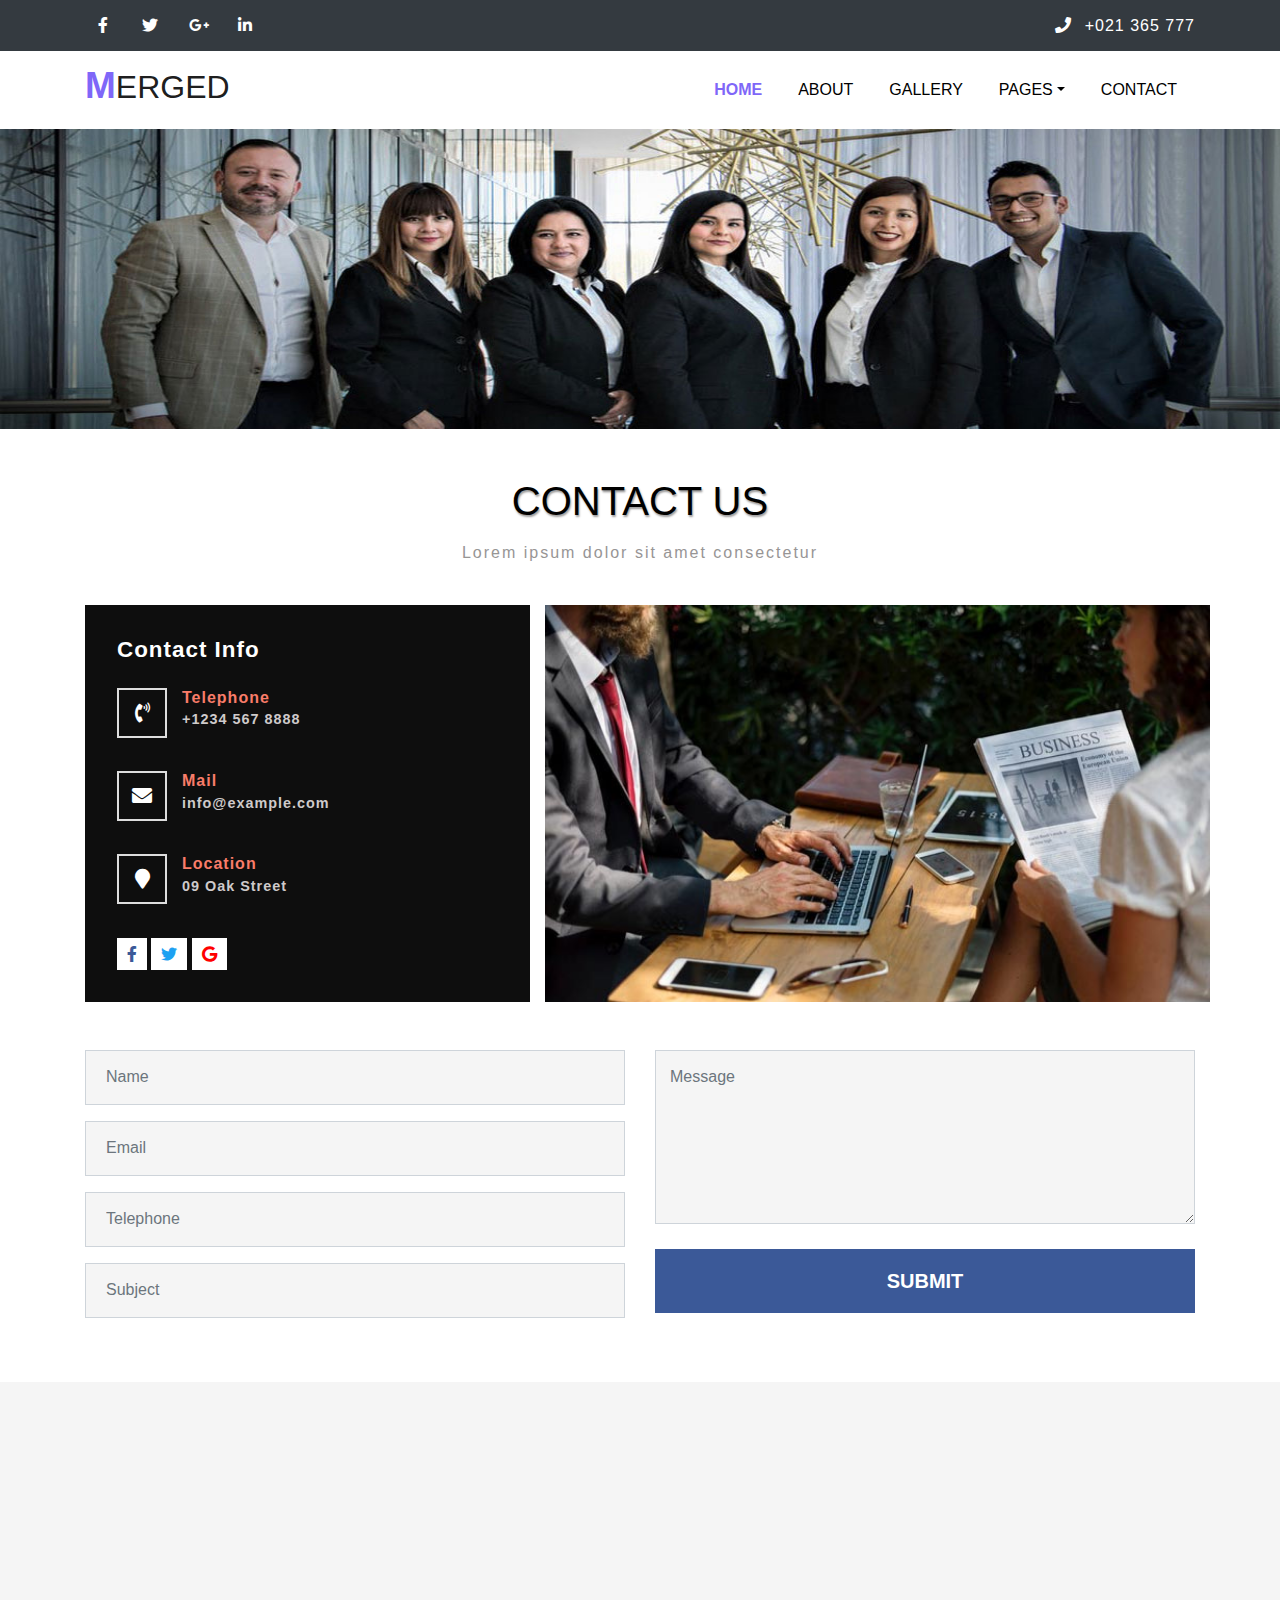
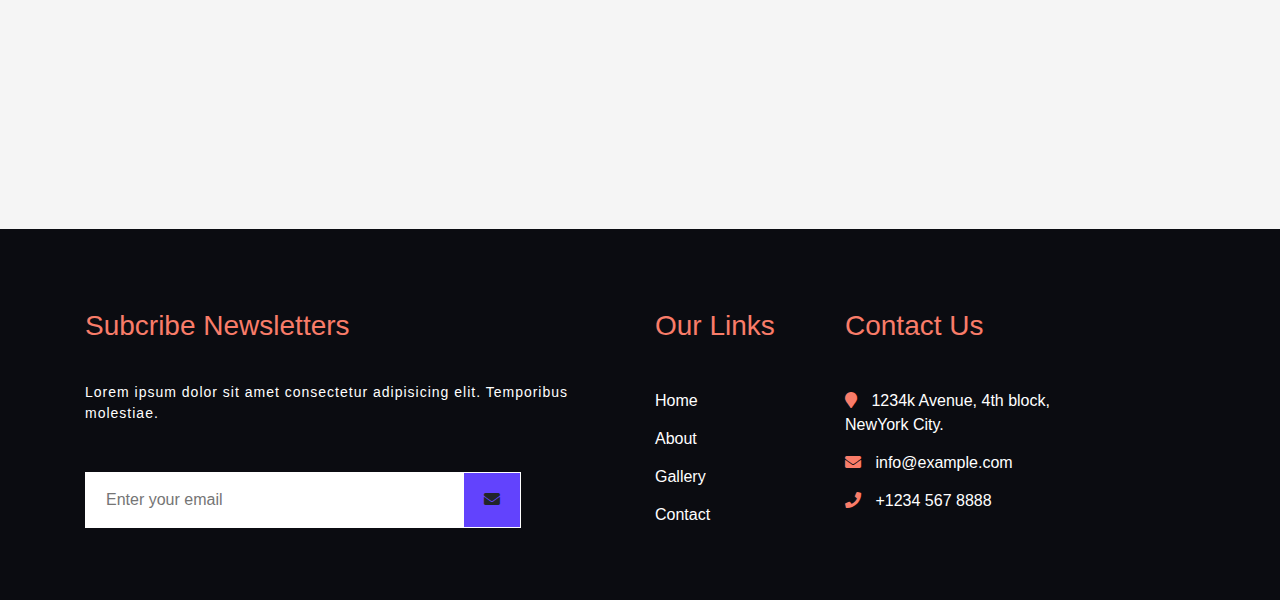
<file: contact.html>
<!DOCTYPE html>
<html lang="en">
<head>
    <meta charset="UTF-8">
    <meta name="viewport" content="width=device-width, initial-scale=1.0">
    <title>MERGED | Contact</title>
    <!-- *********  CSS *********-->

    <!-- CSS FONT AWESOME -->
    <link rel="stylesheet" href="https://cdnjs.cloudflare.com/ajax/libs/font-awesome/5.14.0/css/all.min.css ">

    <!-- CSS BOOTSTRAP -->
    <link rel="stylesheet" href="https://stackpath.bootstrapcdn.com/bootstrap/4.5.2/css/bootstrap.min.css" integrity="sha384-JcKb8q3iqJ61gNV9KGb8thSsNjpSL0n8PARn9HuZOnIxN0hoP+VmmDGMN5t9UJ0Z" crossorigin="anonymous">

    <!-- MAIN CSS -->
    <link rel="stylesheet" href="./css/contact.css">
    <link rel="stylesheet" href="./css/style.css">

<!-- *********  END CSS *********-->
</head>
<body>
    <!-- HEADER -->
    <header id="header" class="bg-dark">
        <div class="container py-2">
            <div class="row">
                <div class="col-sm-6 text-center text-sm-left">
                    <i class="fab fa-facebook-f mr-md-2 p-2 mr-0"></i>
                    <i class="fab fa-twitter mr-md-2 p-2 mr-0"></i>
                    <i class="fab fa-google-plus-g mr-md-2 p-2 mr-0"></i>
                    <i class="fab fa-linkedin-in mr-md-2 p-2 mr-0"></i>
                </div>
                <div class="col-sm-6 text-center text-sm-right">
                    <i class="fa fa-phone m-0 pt-2"></i>
                    <span>+021 365 777</span>
                </div>
            </div>
        </div>
    </header>

    <!-- NAVBAR -->
    <nav class="navbar navbar-expand-md navbar-light py-2">
        <div class="container">
            <a href="index.html" class="navbar-brand">
                <h2><span>M</span>ERGED</h2>
            </a>
            <button class="navbar-toggler" data-toggle="collapse" data-target="#myMenu">
                <span class="navbar-toggler-icon"></span>
            </button>
            <div class="collapse navbar-collapse" id="myMenu">
                <ul class="navbar-nav ml-auto">
                    <li class="nav-item active">
                        <a href="index.html" class="nav-link">HOME</a>
                    </li>
                    <li class="nav-item">
                        <a href="#about" class="nav-link">ABOUT</a>
                    </li>
                    <li class="nav-item">
                        <a href="#gallery" class="nav-link">GALLERY</a>
                    </li>
                    <li class="nav-item dropdown">
                        <a href="#" class="nav-link dropdown-toggle" data-toggle="dropdown">PAGES</a>
                        <div class="dropdown-menu">
                            <a href="#services" class="dropdown-item">Services</a>
                            <a href="#feedback" class="dropdown-item">Feedback</a>
                        </div>
                    </li>
                    <li class="nav-item">
                        <a href="#contact" class="nav-link">CONTACT</a>
                    </li>
                </ul>
            </div>
        </div>
    </nav>

    <!-- CAROUSER -->
    <section class="carousel">
        <div class="carousel-item__contact active">
            <img src="./images/about.jpg" alt="">
        </div>
    </section>

    <!-- CONTACT US -->
    <section class="contact-us">
        <div class="container py-5">
            <div class="row text-center">
                <div class="col">
                <h1 class="mb-3">CONTACT US</h1>
                <p>Lorem ipsum dolor sit amet consectetur</p>
            </div>
            </div>
            <div class="row contact-content pt-md-4">
                <div class="col-lg-5">
                <div class=" contact-info">
                    <h3 class="text-white mb-4">Contact Info</h3>
                    <div class="contact-info__detail d-flex">
                        <div class="contact-info__detail__item">
                            <i class="fa fa-phone-volume"></i>
                        </div>
                        <h4>
                            Telephone<br>
                            <span>+1234 567 8888</span>
                        </h4>
                        
                    </div>
                    <div class="contact-info__detail d-flex">
                        <div class="contact-info__detail__item">
                            <i class="fa fa-envelope"></i>
                        </div>
                        <h4>
                            Mail<br>
                            <span>info@example.com</span>
                        </h4>
                        
                    </div>
                    <div class="contact-info__detail d-flex">
                        <div class="contact-info__detail__item">
                            <i class="fa fa-map-marker"></i>
                        </div>
                        <h4>
                            Location<br>
                            <span>09 Oak Street</span>
                        </h4>
                        
                    </div>
                    <div class="contact-info__social">
                        <i class="fab fa-facebook-f contact-facebook"></i>
                        <i class="fab fa-twitter contact-twitter"></i>
                        <i class="fab fa-google contact-google"></i>
                    </div>
                </div>
                </div>
                <div class="col-lg-7 contact-info__img">
                    
                </div>
            </div>
            <div class="row contact-form mt-5">
                <div class="col-lg">
                    <input type="text" class="form-control mb-3" name="Name" placeholder="Name">
                    <input type="email" class="form-control mb-3"  name="Email" placeholder="Email">
                    <input type="text" class="form-control mb-3" name="Phone" placeholder="Telephone">
                    <input type="text" class="form-control mb-3" name="Subject" placeholder="Subject">
                </div>
                <div class="col-lg">
                    <textarea rows="6" name="Message" class="form-control" placeholder="Message"></textarea>
                    <button class="btn btn-contact-submit btn-block py-3">SUBMIT</button>
                </div>
            </div>
        </section>
        <section class="contact-map">
            <iframe src="https://www.google.com/maps/embed?pb=!1m18!1m12!1m3!1d3725.2069223829812!2d105.84141431442572!3d20.984340994670273!2m3!1f0!2f0!3f0!3m2!1i1024!2i768!4f13.1!3m3!1m2!1s0x3135ac4287bce723%3A0x3bf201a5c93efcc1!2zMjQgS2ltIMSQ4buTbmcsIEdpw6FwIELDoXQsIEhvw6BuZyBNYWksIEjDoCBO4buZaSwgVmnhu4d0IE5hbQ!5e0!3m2!1svi!2s!4v1597717823961!5m2!1svi!2s" frameborder="0" style="border:0;" allowfullscreen="" aria-hidden="false" tabindex="0"></iframe>
        </section>
        </div>
    </section>

    <footer>
        <div class="container">
            <div class="row">
                <div class="col-lg-6 col-5">
                    <h3>Subcribe Newsletters</h3>
                    <p>Lorem ipsum dolor sit amet consectetur adipisicing elit. Temporibus molestiae.</p>
                    <div class="input-group mt-md-5">
                        <input type="email" placeholder="Enter your email">
                        <span class="input-group-btn">
                            <button class="btn">
                                <i class="fa fa-envelope"></i>
                            </button>
                        </span>                      
                    </div>
                </div>
                <div class="col-lg-2 col-3 ">
                    <h3>Our Links </h3>
                    <ul>
                        <li><a href="#">Home</a></li>
                        <li><a href="#">About</a></li>
                        <li><a href="#">Gallery</a></li>
                        <li><a href="#">Contact</a></li>
                    </ul>
                </div>
                <div class="col-lg-3 col-4">
                    <h3>Contact Us</h3>
                    <ul>
                        <li>
                            <a href="#">
                                <i class="fa fa-map-marker"></i> 
                            <span>1234k Avenue, 4th block, NewYork City.</span>
                            </a>
                                                       
                        </li>
                        <li>
                            <a href="#">
                                <i class="fa fa-envelope"></i>
                                <span>info@example.com</span>
                            </a>         
                        </li>
                        <li>
                            <a href="#">
                                <i class="fa fa-phone"></i>
                                <span>+1234 567 8888</span>
                            <a>                                                 
                    </li>
                    </ul>
                </div>
            </div>          
        </div>
    </footer>

    <!-- *********  JAVASCRIPT *********-->

    <!-- JQUERY -->
    <script src="https://code.jquery.com/jquery-3.5.1.slim.min.js" integrity="sha384-DfXdz2htPH0lsSSs5nCTpuj/zy4C+OGpamoFVy38MVBnE+IbbVYUew+OrCXaRkfj" crossorigin="anonymous"></script>
        
    <!-- JS BOOTSTRAP -->
        <script src="https://cdn.jsdelivr.net/npm/popper.js@1.16.1/dist/umd/popper.min.js" integrity="sha384-9/reFTGAW83EW2RDu2S0VKaIzap3H66lZH81PoYlFhbGU+6BZp6G7niu735Sk7lN" crossorigin="anonymous"></script>
        <script src="https://stackpath.bootstrapcdn.com/bootstrap/4.5.2/js/bootstrap.min.js" integrity="sha384-B4gt1jrGC7Jh4AgTPSdUtOBvfO8shuf57BaghqFfPlYxofvL8/KUEfYiJOMMV+rV" crossorigin="anonymous"></script>

<!-- *********  END JAVASCRIPT *********-->
</body>
</html>
</file>
<file: css/contact.css>
.contact-us .container p{
    letter-spacing: 2px;
    color: #979595;
}
.contact-content{
    min-height: 300px;
}
.contact-info{
	background-color: #0e0e0e;
	padding:2em;
}
.contact-info h3{
	font-size: 1.4em;
	font-weight: 600;
	letter-spacing: 1px;
}
.contact-info__detail{
	margin-bottom:30px;
}
.contact-info__detail__item{
	width:50px;
	height: 50px;
	border:2px solid #ddd;
	color:white;
	text-align: center;
	box-sizing: border-box;
	padding-top:13px;
	margin-right:15px;
}
.contact-info__detail__item i{
	font-size:20px;
}
.contact-info__detail h4{
	font-size:1em;
	color: #F97C69;
}
.contact-info__detail span{
	font-size: 0.9em;
	color: #cecaca;
	line-height: 1.8em;
}
.contact-info__social i{
	padding:8px 10px;
	background-color:white;
	transition: all 0.5s;
}
.contact-facebook{
	color: #3b5998;
}
.contact-facebook:hover{
	background-color: #3b5998;
	color: white;
}
.contact-twitter{
	color: #1da1f2;
}
.contact-twitter:hover{
	background-color:#1da1f2;
	color: white;
}
.contact-google{
	color: red;
}
.contact-google:hover{
	background-color:red;
	color: white;
}
.contact-info__img{
	background:url('../images/g5.jpg') no-repeat;
	background-size: cover;
}
.contact-form textarea{
	padding:14px;
	border-radius: 0px;
    background-color: #f5f5f5;
    box-sizing: border-box;
}
.contact-form input{
    padding: 26.5px 20px;
    border-radius: 0px;
    background-color: #f5f5f5;
    box-sizing: border-box;
}
.btn-contact-submit{
	background-color: #3b5998;
    color: white;
    font-weight: 700;
	border-radius: 0px;
	margin-top:25px;
    font-size:20px;
    transition: all 0.5s;
}
.btn-contact-submit:hover{
    background-color: #31b5e9;
    color: white;
}
.contact-map{
	padding:20px;
	background-color:#f5f5f5;
}
.contact-map iframe{
	width:100%;
	height: 400px;
}
</file>
<file: css/style.css>
*{
    margin: 0px;
    padding: 0px;
    box-sizing: border-box;
}
html{
    font-size: 16px;
    scroll-behavior: smooth;
}
body{
    font-family: 'Montserrat', sans-serif;
    color: black;
    background-color: white; 
}
h1{
    text-align: center;
    margin-bottom: 30px;
    text-shadow: 1px 1.5px 2px rgba(46, 43, 43, 0.466);
}
h4{
    font-weight: 600;
    letter-spacing: 1px;
}
/* HEADER */
header .container .row i{
    width: 35px;
    height: 35px;
    text-align: center;   
    color: white;
    font-size: 16px;
    border: 1px solid transparent;
    transition: all 0.5s;
}
header .container .row i:hover{
    color: #7f67f8;
    border: 1px solid #7f67f8;
}
header .container .row span{
    color: white;
    letter-spacing: 1px;
}

/* NAVBAR */
nav .container a{
    color: #868C94;
}
nav .container span{
    font-size: 37px;
    color: #7f67f8;
    font-weight: bold;
}
nav #myMenu ul li{
    margin: 0px 10px;
}
nav #myMenu ul li a{
    color: black;
    font-weight: 500;
    transition: all 0.5s;
}
nav #myMenu ul li a:hover{
    color: #7f67f8; 
    font-weight: 700;  
}
nav #myMenu ul .active a{
    color: #7f67f8;
    font-weight: 700;
}

/* CAROUSEL */
.carousel .carousel-inner .carousel-item{
    position: relative;
}
.carousel .carousel-inner .carousel-item .carousel__overlay{
    position: absolute;
    top: 0;
    left: 0;
    width: 100%;
    height: 100%;
    background-color: rgba(0, 0, 0, 0.4);
}
.carousel .carousel-inner img{
    width: 100%;
    height: 700px;
}
.carousel .carousel-item__contact img{
    width: 100%;
    height: 300px;
}
.carousel .carousel-inner .carousel-caption--config{
    bottom: 30%;
}
.carousel .carousel-inner .carousel-caption--config h2{
    font-size: 3.125rem;
    letter-spacing: 10px;
    line-height: 5rem;
}
.carousel .carousel-inner .carousel-caption--config p{
    word-spacing: 2px;
    line-height: 30px;
}
.carousel .carousel-indicators--config{
    bottom: 10%;
}
.carousel .carousel-indicators--config .carousel__config{
    width: 15px;
    height: 15px;
    border-radius: 50%;
    margin: 0px 7px;
    background-color: #7f67f8;
}
.carousel .carousel-indicators--config .active{
    background-color: white;
    color: white;
}
.carousel .carousel-inner .carousel-caption--config button{
    border-radius: 0px;
    border: 2px solid white;
    color: white;
    font-weight: 600;
    letter-spacing: 1px;
    transition: all 0.5s;   
}
.carousel .carousel-inner .carousel-caption--config button:hover{
    background-color: #7f67f8;
    border: 2px solid #7f67f8;
    transform: scale(1.1) ;
    margin: 0px 10px;
} 
.carousel .carousel-inner .carousel-caption--config button:focus{
    outline: none;
    box-shadow: none;
}
.carousel .modal .modal-content .modal-header h2{
    text-decoration: underline;
}
.carousel .modal .modal-content .modal-header button:focus{
    outline: none;
}

/* ABOUT */
.about{
    padding: 50px 0px;
}
.about .container .row .about__item i{
    font-size: 2.5rem;
    color: #F97C69;
}
.about .container .row .about__item h4{
    letter-spacing: 2px;
    font-weight: 600;
}
.about .container .row .about__item p{
    color: #918d8d;
}
.about .container .row .about__item__line{
    border-left: 1px solid #b8b2b2;
    border-right: 1px solid #b8b2b2;
}

/* CONTACT */
.contact{
    padding: 80px 0px;
    height: 250px;
    background-image: url('../images/3.jpg');
    background-attachment: fixed;
    margin-bottom: 50px;
}
.contact .container h3{
    color: white;
    font-size: 2.5rem;
}
.contact .container button{
    border-radius: 0px;
    border: 2px solid white;
    color: white;
    font-weight: 600;
    letter-spacing: 1px;
    transition: all 0.5s; 
    top: 0;
}
.contact .container button:hover{
    background-color: #7f67f8;
    border: 2px solid #7f67f8;
    transform: scale(1.1) ;
    margin: 0px 10px;
} 
.contact .container button:focus{
    outline: none;
    box-shadow: none;
}

/* SOLUTION */
.solution{
    padding: 50px 0;
}
.solution .container .solution__item h4{
    font-weight: 600;
}
.solution .container .solution__item p:first-of-type{ 
    font-size: 60px;
    font-weight: 600;
    color: #F97C69;
}

/* SERVICES */
.services{
    padding: 80px 0px;
    background-attachment: fixed;
    background-image: url('../images/3.jpg');
    height: auto;
    color: white;
}
.services .container .services__item{
    color: black;
    background-color: white;
    letter-spacing: 1px;
    line-height: 30px;
}
.services .container .services__item i{
    font-size: 3rem;
    color: #F97C69;
}
.services .container .services__item h4{
    font-weight: 600;
}
.services .container .services__bgitem{
    background-color: #F97C69;
    color: white;
}
.services .container .services__bgitem i{
    color: white;
}

/* FEEDBACK */
.feedback{
    padding: 50px 0;
}
.feedback .container .feedback__item img{
    width: 110px;
    height: 110px;
    border: 5px solid #7f67f8;
    border-radius: 50%;
    margin: 0px auto;
}
.feedback .container .feedback__item p{
    color: #868C94;
    letter-spacing: 0.5px;
    font-size: 14px;
    line-height: 25px;
}
.feedback .container .owl-theme .owl-dots .owl-dot.active span{
    background-color: #6243fd;
}
.feedback .container .owl-theme .owl-dots .owl-dot span{
    background-color: #9481f5;
}

/* FOOTER */
footer{
    padding: 80px 0 50px;
    background-color: #0B0C11;
    color: white;
}
footer h3{
    color: #F97C69;
    margin-bottom: 40px;
}
footer p{
    letter-spacing: 1px;
    font-size: 14px;
}
footer ul{
    list-style-type: none;
}
footer ul li{
    padding: 7px 0;
}
footer ul li a{
    color: white;
    transition: all 0.3s;
}
footer ul li:hover a{
    color: #6243fd;
    font-size: 18px;
    text-decoration: none;
}
footer ul li i{
    color: #F97C69;
    margin-right: 10px;
}
footer .container .input-group input{
    width: 70%;
    padding-left: 20px;
    border: 1px solid white;
}
footer .container .input-group button{
    padding: 15px 20px;
    background-color: #6243fd;
    border: 1px solid white;
    border-radius: 0;
}

/* COPYRIGHT */
.copyright{
    background-color: #252525;
}
.copyright p{
    color: white;
    letter-spacing: 1.5px;
}
.copyright p span{
    text-decoration: underline;
}

/* BACK TO TOP */
.BackToTop{
    width: 35px;
    height: 35px;
    position: fixed;
    bottom: 50px;
    right: 35px;
    visibility: hidden;
    opacity: 0;
}
.cd-top--is-visible { 
    visibility: visible;
    opacity: 1;
    z-index: 100;
} 
  .cd-top--fade-out {
    opacity: .5;
}
/* MEDIA QUERY */

@media screen and (max-width:576px){
    h1{
        font-size: 1.7rem; 
    }
    /* CAROUSEL */
    .carousel .carousel-inner .carousel-caption--config{
        bottom: 15%;
    }
    .carousel .carousel-indicators--config{
        bottom: 0;
    }
    .carousel .carousel-inner .carousel-caption--config h2{
        font-size: 1.5rem;
        letter-spacing: 5px;
        line-height: 2.5rem;
    }
    .carousel .carousel-inner .carousel-caption--config p{
        word-spacing: 0px;
        line-height: 1.6rem;
    }
    .carousel .carousel-inner .carousel-caption--config button{
        font-size: 14px;
        font-weight: 400;
    }

    /* ABOUT */
    .about .container .row .about__item i{
        font-size: 1.5rem;
        color: #F97C69;
    }
    .about .container .row .about__item h4{
        letter-spacing: 1px;
        font-weight: 500;
    }
    .about .container .row .about__item p{
        color: #918d8d;
    }
    .about .container .row .about__item__line{
        border-top: 1px solid #b8b2b2;
        border-bottom: 1px solid #b8b2b2;
        border-left: 0px;
        border-right: 0px;
        padding-top: 10px;
        margin-bottom: 10px;      
    }

    /* CONTACT */
    .contact .container h3{
        color: white;
        font-size: 1.5rem;
    }
    .contact .container button{
        border-radius: 0px;
        border: 2px solid white;
        color: white;
        font-weight: 500;
        letter-spacing: 1px;
        transition: all 0.5s; 
        top: 0;
    }

    /* SOLUTION */
    .solution .container .solution__item h4{
        font-size: 1.2rem;
    }
    .solution .container .solution__item p:first-of-type{ 
        font-size: 25px;
        font-weight: 600;
        color: #F97C69;
    }

    /* SERVICES */
    .services .container h1{
        font-size: 2rem;
        margin-bottom: 10px;
    }
    .services .container .services__item i{
        font-size: 2.2rem;
        margin-bottom: 10px;
    }
    .services .container .services__item h4{
        font-size: 1.4rem;
    }
    .services .container .services__item p{
        font-size: 14px;
    }
    /* FOOTER */
    footer h3{
        color: #F97C69;
        margin-bottom: 20px;
        font-size: 1.5rem;
    }
    footer p{
        letter-spacing: 0px;
        font-size: 14px;
    }
    footer ul li{
        padding: 6px 0;
    }
    footer ul li a{
        font-size: 15px;
    }
    footer ul li i{
        color: #F97C69;
        margin-right: 5px;
    }
    footer .container .input-group input{
        width: 70%;
        padding-left: 10px;
    }
    footer .container .input-group button{
        padding: 10px 10px;
    }

    /* COPYRIGHT */
    .copyright{
        font-size: 13px;
    }
}
@media screen and (min-width:577px) and (max-width:768px){
    h1{
        font-size: 2rem;
    }
    /* CAROUSEL */
    .carousel .carousel-inner .carousel-caption--config{
        bottom: 25%;
    }
    .carousel .carousel-indicators--config{
        bottom: 5%;
    }
    .carousel .carousel-inner .carousel-caption--config h2{
        font-size: 2rem;
        letter-spacing: 7px;
        line-height: 3.5rem;
    }
    .carousel .carousel-inner .carousel-caption--config p{
        word-spacing: 0px;
        line-height: 1.6rem;
    }
    .carousel .carousel-inner .carousel-caption--config button{
        font-size: 16px;
        font-weight: 400;
    }

    /* ABOUT */
    .about{
        padding: 50px 0px;
    }
    .about .container .row .about__item i{
        font-size: 1.8rem;
        color: #F97C69;
    }
    .about .container .row .about__item h4{
        letter-spacing: 1px;
        font-weight: 600;
    }
    .about .container .row .about__item p{
        color: #918d8d;
    }
    .about .container .row .about__item__line{
        border-left: 1px solid #b8b2b2;
        border-right: 1px solid #b8b2b2;
    }
     /* CONTACT */
     .contact .container h3{
        color: white;
        font-size: 1.7rem;
    }
    .contact .container button{
        border-radius: 0px;
        border: 2px solid white;
        color: white;
        font-weight: 500;
        letter-spacing: 1px;
        transition: all 0.5s; 
        top: 30%;
    }

     /* SOLUTION */
    .solution .container .solution__item h4{
        font-size: 1.6rem;
    }
    .solution .container .solution__item p:first-of-type{ 
        font-size: 45px;
        font-weight: 600;
        color: #F97C69;
    }
    /* SERVICES */
    .services .container h1{
        font-size: 2.4rem;
        margin-bottom: 15px;
    }
    .services .container .services__item i{
        font-size: 2.3rem;
        margin-bottom: 10px;
    }
    .services .container .services__item h4{
        font-size: 1.4rem;
    }
    .services .container .services__item p{
        font-size: 16px;
    }
        /* FOOTER */
        footer h3{
            margin-bottom: 30px;
            font-size: 1.7rem;
        }
        footer p{
            letter-spacing: 0px;
            font-size: 15px;
        }
        footer ul li{
            padding: 6px 0;
        }
        footer ul li a{
            font-size: 14px;
        }
        footer ul li i{
            color: #F97C69;
            margin-right: 5px;
        }
        footer .container .input-group input{
            width: 70%;
            padding-left: 15px;
        }
        footer .container .input-group button{
            padding: 12px 15px;
        }
    
        /* COPYRIGHT */
        .copyright{
            font-size: 15px;
        }
}
@media screen and (min-width:769px) and (max-width:991px){
    /* CAROUSEL */
    .carousel .carousel-inner .carousel-caption--config{
        bottom: 25%;
    }
    .carousel .carousel-indicators--config{
        bottom: 5%;
    }
    .carousel .carousel-inner .carousel-caption--config h2{
        font-size: 2.7rem;
        letter-spacing: 7px;
        line-height: 3.5rem;
    }
    .carousel .carousel-inner .carousel-caption--config p{
        word-spacing: 1px;
        line-height: 1.6rem;
    }
    .carousel .carousel-inner .carousel-caption--config button{
        font-size: 16px;
        font-weight: 500;
    }
}
</file>
